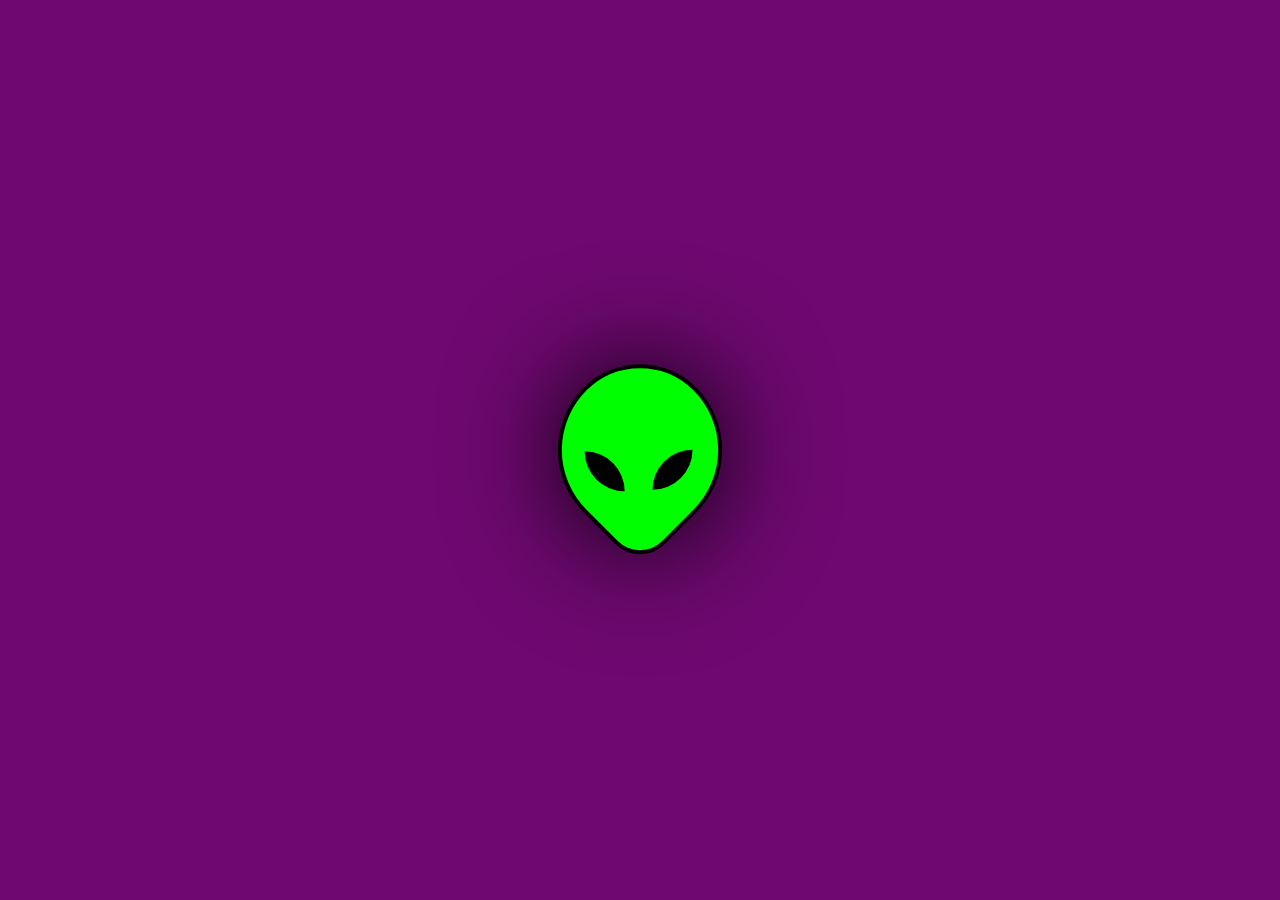
<file: Treinando - CSS/Extraterrestre - CSS/index.html>
<!DOCTYPE html>
<html lang="pt-br">

<head>
    <meta charset="UTF-8">
    <meta http-equiv="X-UA-Compatible" content="IE=edge">
    <meta name="viewport" content="width=device-width, initial-scale=1.0">
    <title>Extraterrestre</title>
    <link rel="stylesheet" href="css/style.css">
</head>

<body>
    <div class="fundo">
        <div class="cabeca">
            <div class="olho_direito"></div>
            <div class="olho_esquerdo"></div>
        </div>
    </div>
</body>

</html>
</file>
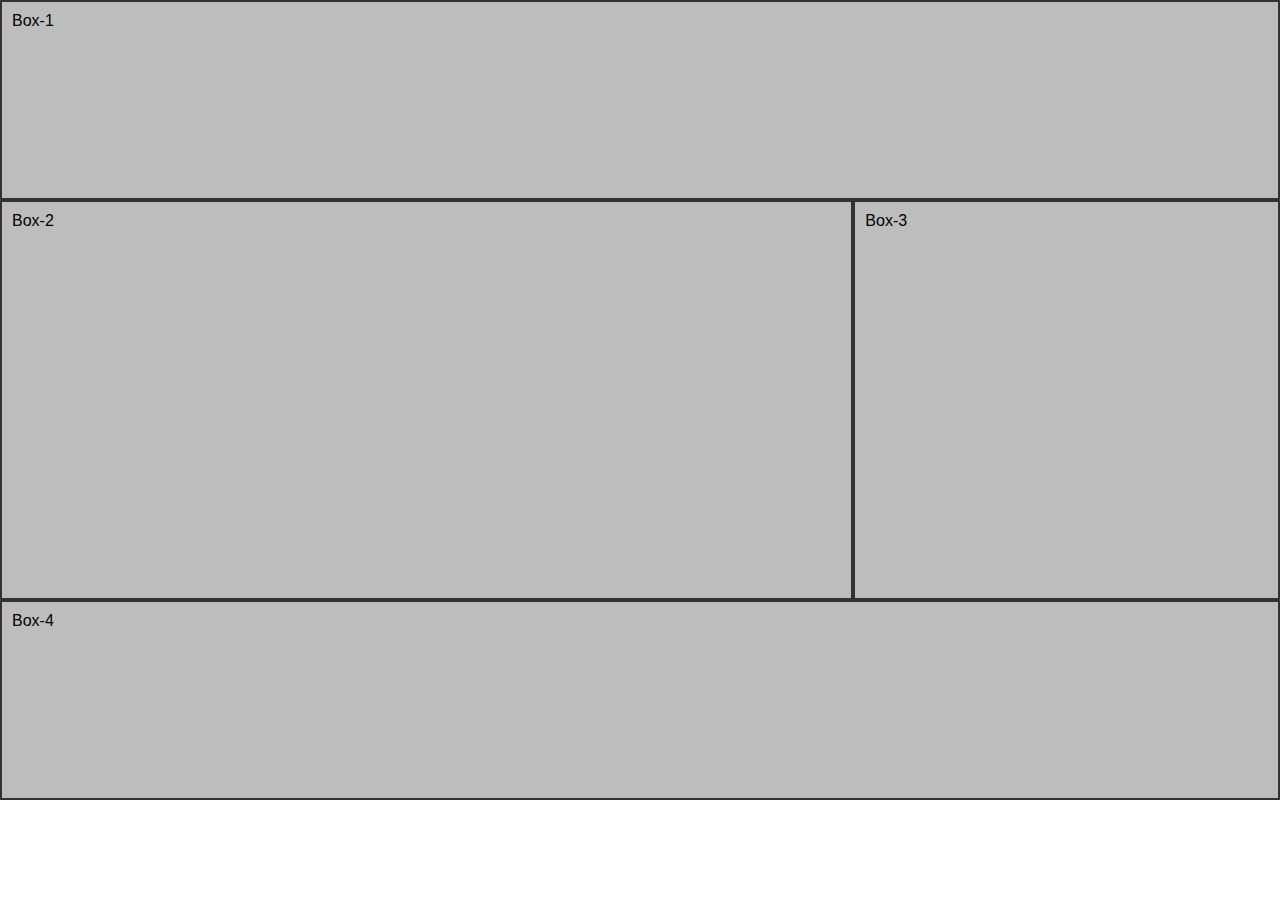
<file: Treinando - CSS/Layout com Grid - Aprender/index.html>
<!DOCTYPE html>
<html lang="pt-br">

<head>
    <meta charset="UTF-8">
    <meta http-equiv="X-UA-Compatible" content="IE=edge">
    <meta name="viewport" content="width=device-width, initial-scale=1.0">
    <title>Aprendendo Layout com Grid</title>
    <link rel="stylesheet" href="css/style.css">
</head>

<body>
    <div class="container">
        <div class="box box-1">Box-1</div>
        <div class="box box-2">Box-2</div>
        <div class="box box-3">Box-3</div>

        <div class="box box-4">Box-4</div>
    </div>
</body>

</html>
</file>
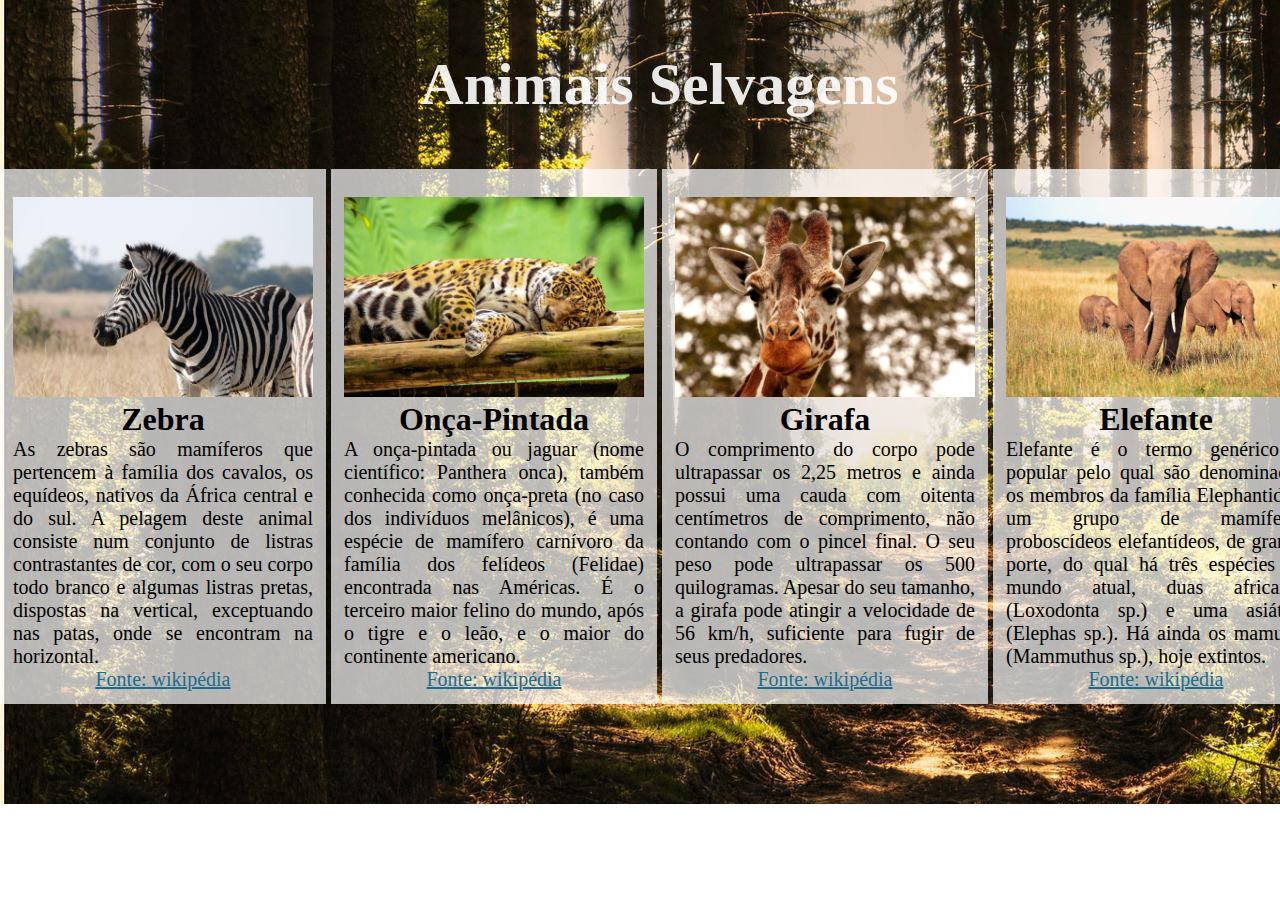
<file: Treinando CSS/Mural Selvagem/index.html>
<!DOCTYPE html>
<html lang="pt-br">

<head>
    <meta charset="UTF-8">
    <meta http-equiv="X-UA-Compatible" content="IE=edge">
    <meta name="viewport" content="width=device-width, initial-scale=1.0">
    <title>Document</title>
    <link rel="stylesheet" href="css/style.css">
</head>

<body>
    <div class="container">
        <div class="box box-1">
            <h1>Animais Selvagens</h1>
        </div>
        <div class="box box-2">
            <img src="img/zebra.jpg" alt="Zebra">
            <h1>Zebra</h1>
            <p> As zebras são mamíferos que pertencem à família dos cavalos, os equídeos, nativos da África central e do
                sul. A pelagem deste animal consiste num conjunto de listras contrastantes de cor, com o seu corpo todo
                branco e algumas listras pretas, dispostas na vertical, exceptuando nas patas, onde se encontram na
                horizontal.</p>
            <a href="https://pt.wikipedia.org/wiki/Zebra">Fonte: wikipédia</a>
        </div>
        <div class="box box-3">
            <img src="img/onça.jpg" alt="Onça-pintada">
            <h1>Onça-Pintada</h1>
            <p> A onça-pintada ou jaguar (nome científico: Panthera onca), também conhecida como onça-preta (no caso dos
                indivíduos melânicos), é uma espécie de mamífero carnívoro da família dos felídeos (Felidae) encontrada
                nas Américas. É o terceiro maior felino do mundo, após o tigre e o leão, e o maior do continente
                americano.</p>
            <a href="https://pt.wikipedia.org/wiki/Onça-pintada">Fonte: wikipédia</a>
        </div>
        <div class="box box-4">
            <img src="img/girafa.jpg" alt="Girafa">
            <h1>Girafa</h1>
            <p> O comprimento do corpo pode ultrapassar os 2,25 metros e ainda possui uma cauda com oitenta centímetros
                de comprimento, não contando com o pincel final. O seu peso pode ultrapassar os 500 quilogramas. Apesar
                do seu tamanho, a girafa pode atingir a velocidade de 56 km/h, suficiente para fugir de seus predadores.
            </p>
            <a href="https://pt.wikipedia.org/wiki/Girafa">Fonte: wikipédia</a>
        </div>
        <div class="box box-5">
            <img src="img/elefante.jpg" alt="Elefante">
            <h1>Elefante</h1>
            <p> Elefante é o termo genérico e popular pelo qual são denominados os membros da família Elephantidae, um
                grupo de mamíferos proboscídeos elefantídeos, de grande porte, do qual há três espécies no mundo atual,
                duas africanas (Loxodonta sp.) e uma asiática (Elephas sp.). Há ainda os mamutes (Mammuthus sp.), hoje
                extintos.</p>
            <a href="https://pt.wikipedia.org/wiki/Elefante">Fonte: wikipédia</a>
        </div>
        <div class="box box-6"></div>
    </div>
</body>

</html>
</file>
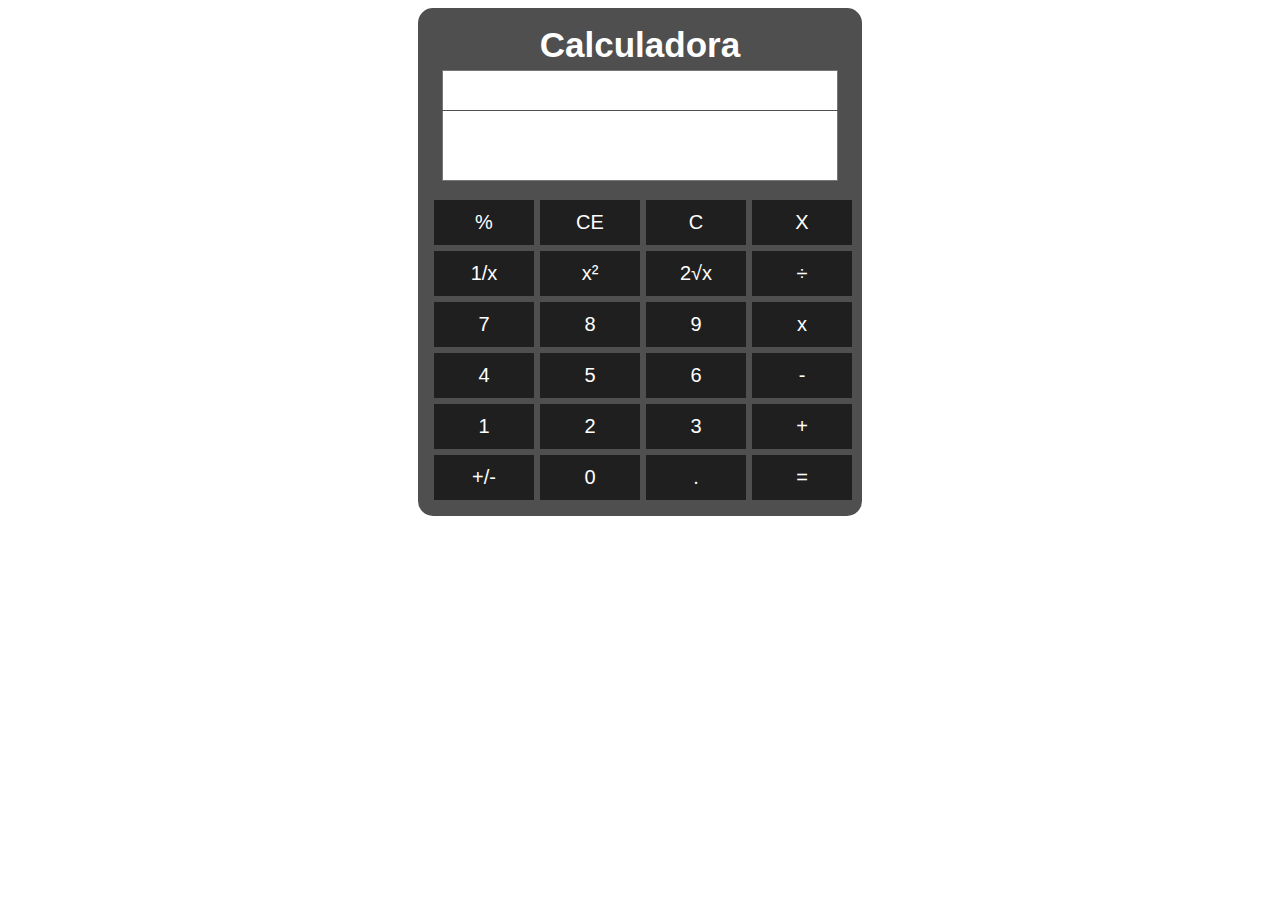
<file: Calculadora/Calculadora.html>
<!DOCTYPE html>
<html lang="pt-br">

<head>
    <meta charset="UTF-8">
    <meta http-equiv="X-UA-Compatible" content="IE=edge">
    <meta name="viewport" content="width=device-width, initial-scale=1.0">
    <title>Calculadora</title>

    <!-- Adicionando CSS -->
    <link rel="stylesheet" href="css/style.css">
</head>

<body>
    <main class="corpo_calculadora">
        <h1 class="titulo_calculadora">Calculadora</h1>
        <textarea class="visor_conta" id="visor_conta" cols="30" rows="5"></textarea>
        <textarea class="visor" id="visor" cols="30" rows="5"></textarea>
        <table>
            <tr>
                <td><button class="botoes">%</button></td>
                <td><button class="botoes" onclick="apagarVisor()">CE</button></td>
                <td><button class="botoes" onclick="apagarTudo()">C</button></td>
                <td><button class="botoes" onclick="apagar_ultimo_caractere()">X</button></td>
            </tr>
            <tr>
                <td><button class="botoes">1/x</button></td>
                <td><button class="botoes">x²</button></td>
                <td><button class="botoes">2√x</button></td>
                <td><button class="botoes" onclick="insert_operacao('/')">÷</button></td>
            </tr>
            <tr>
                <td><button class="botoes" onclick="insert('7')">7</button></td>
                <td><button class="botoes" onclick="insert('8')">8</button></td>
                <td><button class="botoes" onclick="insert('9')">9</button></td>
                <td><button class="botoes" onclick="insert_operacao('*')">x</button></td>
            </tr>
            <tr>
                <td><button class="botoes" onclick="insert('4')">4</button></td>
                <td><button class="botoes" onclick="insert('5')">5</button></td>
                <td><button class="botoes" onclick="insert('6')">6</button></td>
                <td><button class="botoes" onclick="insert_operacao('-')">-</button></td>
            </tr>
            <tr>
                <td><button class="botoes" onclick="insert('1')">1</button></td>
                <td><button class="botoes" onclick="insert('2')">2</button></td>
                <td><button class="botoes" onclick="insert('3')">3</button></td>
                <td><button class="botoes" onclick="insert_operacao('+')">+</button></td>
            </tr>
            <tr>
                <td><button class="botoes">+/-</button></td>
                <td><button class="botoes" onclick="insert('0')">0</button></td>
                <td><button class="botoes" onclick="insert('.')">.</button></td>
                <td><button class="botoes" onclick="calcular()">=</button></td>
            </tr>
        </table>
    </main>

    <!-- Adicionando  JS -->
    <script src="js/calculadora.js"></script>

</body>

</html>
</file>
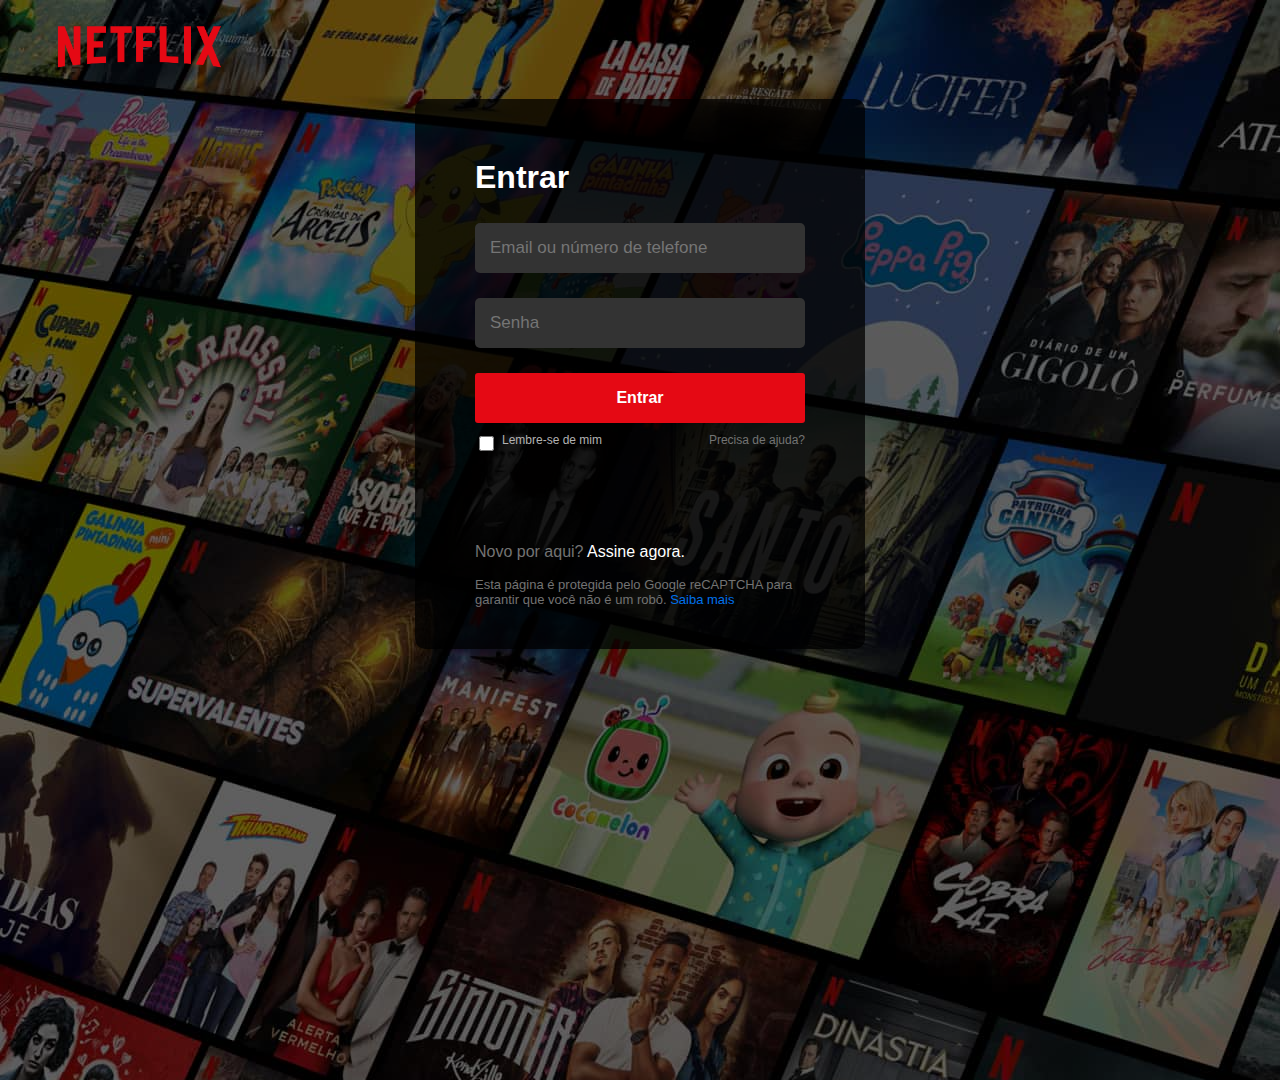
<file: Treinando CSS/Netflix/login.html>
<!DOCTYPE html>
<html lang="pt-br">

<head>
    <meta charset="UTF-8">
    <meta http-equiv="X-UA-Compatible" content="IE=edge">
    <meta name="viewport" content="width=device-width, initial-scale=1.0">
    <title>Netflix</title>
    <link rel="stylesheet" href="css/style.css">
    <link rel="shortcut icon" href="img/icon.ico" type="image/x-icon">
</head>

<body>
    <div class="header">
        <div class="logo">
            <a href="#">
                <img src="img/netflixlogo.png" alt="">
            </a>
        </div>
    </div>

    <div class="login_body">
        <div class="login_box">
            <h2>Entrar</h2>
            <form>
                <div class="input_box">
                    <input type="email" required placeholder="Email ou número de telefone">
                </div>
                <div class="input_box">
                    <input type="password" required placeholder="Senha">
                </div>

                <div>
                    <button class="submit">Entrar</button>
                </div>
            </form>

            <div class="support">
                <div class="remember">
                    <span>
                        <input type="checkbox">
                    </span>
                    <span>Lembre-se de mim</span>
                </div>
                <div class="help">
                    <a href="#">Precisa de ajuda?</a>
                </div>
            </div>

            <div class="login_footer">
                <div class="sign_up">
                    <p>Novo por aqui?
                        <a href="#">Assine agora.</a>
                    </p>
                </div>

                <div class="terms">
                    <p>Esta página é protegida pelo Google reCAPTCHA para garantir que você não é um robô.
                        <a href="#">Saiba mais</a>
                    </p>
                </div>
            </div>
        </div>
    </div>
</body>

</html>
</file>
<file: Treinando - CSS/Extraterrestre - CSS/css/style.css>
body {
    background-color: #6f0971;
    padding: 0;
    margin: 0;
}

.fundo {
    display: flex;
    align-items: center;
    justify-content: center;
    height: 100vh;
}

.cabeca {
    position: relative;
    padding: 80px;
    background-color: #00FF00;
    border-radius: 90px 100px 40px 100px;
    transform: rotate(45deg);
    border: 4px solid black;
    box-shadow: 0 0 7em black;
}

.olho_direito {
    position: absolute;
    top: 100px;
    left: 50px;
    padding: 20px;
    background-color: black;
    border-top-left-radius: 200px;
    border-bottom-right-radius: 200px;
    transform: rotate(45deg);
}

.olho_esquerdo {
    position: absolute;
    top: 51px;
    right: 23px;
    padding: 20px;
    background-color: black;
    border-top-left-radius: 200px;
    border-bottom-right-radius: 200px;
    transform: rotate(-45deg);
}
</file>
<file: Treinando - CSS/Layout com Grid - Aprender/css/style.css>
* {
    box-sizing: border-box;
    margin: 0px;
    font-family: Arial, Helvetica, sans-serif;
}

.box {
    background: #bdbdbd;
    border: 2px solid #333;
    padding: 10px;
}

.container {
    display: grid; /* Estrutura do Site */
    /* height: 100vh; Altura Toda */

    grid-template-columns: repeat(3, 1fr); /* Coluna dos Itens */
    /* grid-template-rows: repeat(3, 1fr); Linhas dos Itens */

    /* grid-gap: 10px;  Margem nos grids */
    /* grid-row-gap: 10px; Margem entre as Linhas */
    /* grid-column-gap: 10px; Margem entre as Colunas */
    grid-auto-rows: 200px; /* Vai atribuir um tamanho de 50px para as linhas parecido com o GRID-TEMPLATE-ROWS */
    /* grid-auto-rows: minmax(50px, auto); MIN 50PX E MAX DE ACORDO COM O TAMANHO DO CONTEUDO DE DENTRO DO ELEMENTO*/
    grid-template-areas: 
    "box-1 box-1 box-1"
    "box-2 box-2 box-3"
    "box-2 box-2 box-3"
    "box-4 box-4 box-4"; /* Basicamente escreve o layout, coloquei a opção onde ficará cada elemento, logo depois tenho que "declarar" qual é a box-1, box-2 ...... com GRID-AREA: NOME DA CAIXA */

    align-items: stretch; /*
    É A ALTURA E POSIÇÃO
    stretch = padrão.
    center = Vai ocupar a altura que o item necessita.
    start = vai posicionar na reta da linha de cima e vai ocupar a altura que o item necessita.
    end = vai posicionar na reta da linha de baixo e vai ocupar a altura que o item necessita.
    */

    justify-items: stretch; /* 
    É A LARGURA E POSIÇÃO
    stretch = padrão.
    center = alinha no meio da caixa e vai ocupar a largura que o item necessita.
    start = vai posicionar na linha da esquerda e vai ocupar a largura que o item necessita.
    end = vai posicionar na linha da direita e vai ocupar a largura que o item necessita.
    */
}

.box-1 {
    /* grid-column: 1/4; O BOX-1 vai da linha 1 até a 4 de forma horizontal, jogando os outros box para baixo*/
    /* grid-row: 1/3; O BOX-1 vai da linha 1 até a 3 de forma vertical, jogando os outros box pro lado*/
    grid-area: box-1; /* Corresponde a box-1 do grid-template-areas na classe CONTAINER */
}

.box-2 {
    grid-area: box-2; /* Corresponde a box-2 do grid-template-areas na classe CONTAINER */
}

.box-3 {
    grid-area: box-3; /* Corresponde a box-3 do grid-template-areas na classe CONTAINER */
}

.box-4 {
    grid-area: box-4; /* Corresponde a box-4 do grid-template-areas na classe CONTAINER */
}
</file>
<file: Treinando CSS/Mural Selvagem/css/style.css>
* {
    box-sizing: border-box;
    margin: 0px;
    font-family: 'Times New Roman', Times, serif;
}

.container {
    background-image: url(../img/trees-gff06c742f_1920.jpg);
    display: grid;
    grid-column-gap: 5px;
    grid-template-columns: repeat(4, 1fr);
    grid-template-areas:
        "box-1 box-1 box-1 box-1"
        "box-2 box-3 box-4 box-5"
        "box-2 box-3 box-4 box-5"
        "box-6 box-6 box-6 box-6";
}

.box img {
    margin-top: 15px;
    max-width: 300px;
    max-height: 230px;
    width: auto;
    height: auto;
}

.box-2,
.box-3,
.box-4,
.box-5 {
    background-color: rgba(255, 255, 255, 0.7);
    text-align: center;
    padding: 13px;
}

.box-2 h1,
.box-3 h1,
.box-4 h1,
.box-5 h1 {
    font-family: Cambria, Cochin, Georgia, Times, 'Times New Roman', serif;
}

.box-2 p,
.box-3 p,
.box-4 p,
.box-5 p {
    text-align: justify;
    font-size: 20px;
}

.box-2 a,
.box-3 a,
.box-4 a,
.box-5 a {
    color: rgb(28, 109, 141);
    cursor: pointer;
    font-size: 20px;
    /* COLOCAR LINK MAIS PRA BAIXO */
}

.box-1 {
    grid-area: box-1;
    margin: 50px 0 50px 0;
    text-align: center;
    font-size: 30px;
    font-family: Cambria, Cochin, Georgia, Times, 'Times New Roman', serif;
    color:rgba(255, 255, 255, 0.9);
}

.box-2 {
    grid-area: box-2;
}

.box-3 {
    grid-area: box-3;
}

.box-4 {
    grid-area: box-4;
}

.box-5 {
    grid-area: box-5;
}

.box-6 {
    grid-area: box-6;
    padding-bottom: 100px;
}
</file>
<file: Calculadora/css/style.css>
:root {
    --fontes: white;
    --cor-botoes-excluir: red;
    --cor-botoes-normal: rgb(36, 27, 27);
  }

* {
    font-family: Verdana, Geneva, Tahoma, sans-serif;
    font-size: 20px;
}

body {
    background-color: white;
}

/* Estilo Calculadora */
.corpo_calculadora {
    background-color: rgba(0, 0, 0, 0.692);
    width: 420px;
    margin: auto;
    padding: 12px;
    border-radius: 15px;
}

.titulo_calculadora {
    text-align: center;
    color: var(--fontes);
    font-family: Verdana, Geneva, Tahoma, sans-serif;
    font-size: 35px;
    margin: 5px;
}

.visor_conta {
    margin-bottom: 0px;
    margin-left: 12px;
    height: 35px;
    width: 390px;
    resize: none; /* Desabilitar o Negócio para aumentar o TextArea*/
    font-family: Verdana, Geneva, Tahoma, sans-serif;
    border-bottom: none;
}

.visor {
    margin-top: -4px;
    margin-bottom: 10px;
    margin-left: 12px;
    height: 65px;
    width: 390px;
    resize: none; /* Desabilitar o Negócio para aumentar o TextArea*/
    font-family: Verdana, Geneva, Tahoma, sans-serif;
    border-top: none;
}

.botoes {
    width: 100px;
    height: 45px;
    margin: 1px;
    color:  var(--fontes);;
    cursor: pointer;
    background-color: rgb(31, 31, 31);
    border: none;
}

.botoes:hover{
    background-color: black;
}
/* Fim Estilo Calculadora */
</file>
<file: Treinando CSS/Netflix/css/style.css>
body {
    padding: 0;
    margin: 0;
    height: 100vh;
    width: 100%;
    position: relative;
    /* posiciona o elemento em relação a si mesmo. Ou seja, o ponto zero será o canto superior esquerdo, e ele começará a contar a partir dali. */
    background-image: url(../img/background.jpg);
    background-image: cover;
    /* Cobrir tudo com a imagem de background acima */
    background-repeat: no-repeat;
    /* Se a imagem quebrar não irá aparecer outra*/
    font-family: Arial, Helvetica, sans-serif;
}

body::before {
    content: '';
    background-color: rgb(0, 0, 0, .5);
    width: 100%;
    height: 120%;
    position: absolute;
    margin: 0;
    /* */
}

.logo img {
    height: 55px;
    width: 177px;
}

.header {
    padding: 20px 50px;
    position: relative;
    z-index: 10;
}

.login_body {
    padding: 60px;
    z-index: 90;
    position: relative;
    max-width: 450px;
    height: 550px;
    margin-left: 50%;
    background-color: rgb(0, 0, 0, .75);
    border-radius: 10px;
    box-sizing: border-box;
    transform: translateX(-50%);
    /* Posição */
}

.login_body h2 {
    font-size: 32px;
    color: #fff;
    margin-top: 0;
}

.login_body input {
    height: 50px;
    width: 100%;
    color: #fff;
    background-color: #333;
    border: none;
    border-radius: 5px;
    padding-left: 15px;
    box-sizing: border-box;
    outline: none;
    font-size: 17px;
}

.login_body input:hover {
    background-color: #444;
}

.input_box {
    margin-bottom: 25px;
}

.login_body button {
    height: 50px;
    width: 100%;
    color: #fff;
    background-color: #e50914;
    border-radius: 3px;
    font-weight: bold;
    font-size: 16px;
    border: none;
    margin-bottom: 10px;
}

.login_body button:hover {
    background-color: #fc1722;
    cursor: pointer;
}

.support {
    display: flex;
    color: #b3b3b3;
    justify-content: space-between;
    font-size: 12px;
    margin-bottom: 5px;
}

.support input {
    width: 15px;
    height: 15px;
}

.remember {
    display: flex;
    align-items: center;
}

.remember span {
    margin-right: 5px;
    height: 25px;
}

.help a {
    text-decoration: none;
    color: #737373;
}

.help a:hover {
    text-decoration: underline;
}

.sign_up {
    color: #737373;
    font-size: 16px;
}

.login_footer {
    margin-top: 85px;
}

.sign_up a {
    color: #fff;
    font-size: 16px;
    text-decoration: none;
}

.sign_up a:hover {
    text-decoration: underline;
}

.terms {
    color: #737373;
    font-size: 13px;
}

.terms a {
    text-decoration: none;
    color: #0071eb;
}

.terms a:hover {
    text-decoration: underline;
}


/* .support input:["checkbox"]{
    margin: 0;
    padding: 0;
    height: 13px;
}
*/
</file>
